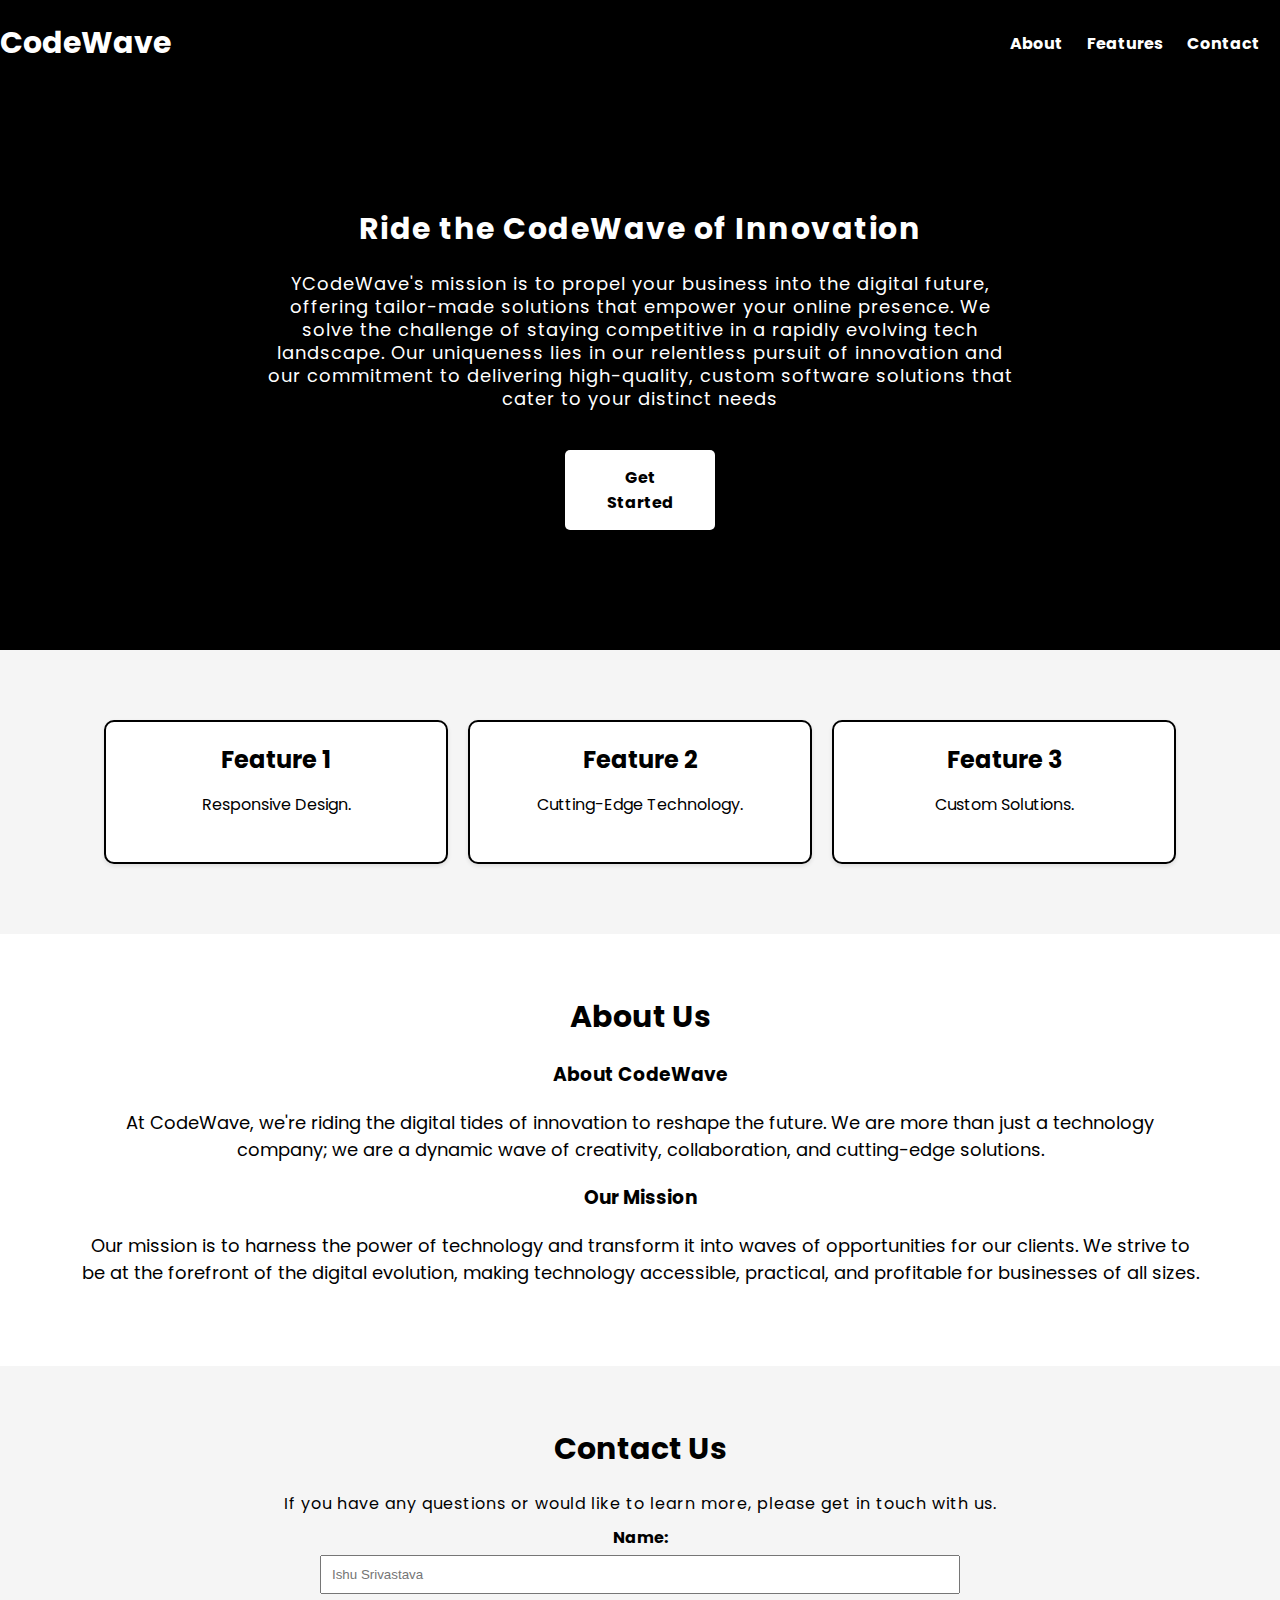
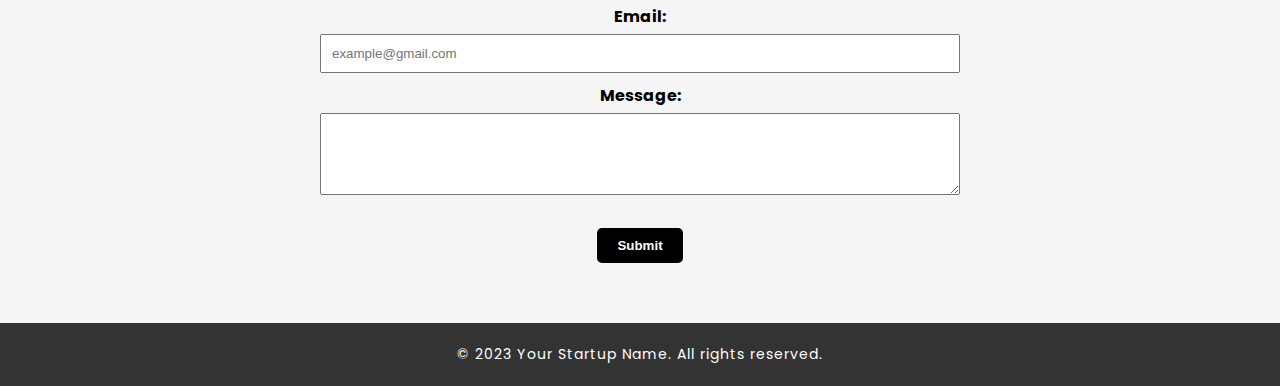
<file: task 1/index.html>
<!DOCTYPE html>
<html lang="en">
<head>
    <meta charset="UTF-8">
    <meta name="viewport" content="width=device-width, initial-scale=1.0">
    <title>CodeWave.in</title>
    <link rel="stylesheet" type="text/css" href="style.css">
</head>
<body>
    <header>
        <nav>
            <div id="container">
                <h1>CodeWave</h1>
                <ul>
                    <li><a href="#about">About</a></li>
                    <li><a href="#features">Features</a></li>
                    <li><a href="#contact">Contact</a></li>
                </ul>
            </div>
        </nav>
    </header>

    <section id="hero">
        <div class="container">
            <h2>Ride the CodeWave of Innovation</h2>
            <p>YCodeWave's mission is to propel your business into the digital future, offering tailor-made solutions that empower your online presence. We solve the challenge of staying competitive in a rapidly evolving tech landscape. Our uniqueness lies in our relentless pursuit of innovation and our commitment to delivering high-quality, custom software solutions that cater to your distinct needs</p>
            <a href="#contact" class="btn">Get Started</a>
        </div>
    </section>

   

    <div id="features" class="features">
        <div class="feature">
            <h3>Feature 1</h3>
            <p>Responsive Design.</p>
        </div>
        <div class="feature">
            <h3>Feature 2</h3>
            <p>Cutting-Edge Technology.</p>
        </div>
        
        <div class="feature">
            <h3>Feature 3</h3>
            <p>Custom Solutions.</p>
        </div>

    </div>

    <section id="about">
        <div class="about1">
            <h2>About Us</h2>
            <h3>About CodeWave</h3>
            <p>At CodeWave, we're riding the digital tides of innovation to reshape the future. We are more than just a technology company; we are a dynamic wave of creativity, collaboration, and cutting-edge solutions.</p>
            <h3>Our Mission</h3>
            <p>Our mission is to harness the power of technology and transform it into waves of opportunities for our clients. We strive to be at the forefront of the digital evolution, making technology accessible, practical, and profitable for businesses of all sizes.</p>

        </div>
    </section>

    <section id="contact">
        <div class="container">
            <h2>Contact Us</h2>
            <p>If you have any questions or would like to learn more, please get in touch with us.</p>
            <form>
                <label for="name">Name:</label>
                <input type="text" id="name" name="name" required placeholder="Ishu Srivastava">

                <label for="email">Email:</label>
                <input type="email" id="email" name="email" required placeholder="example@gmail.com">

                <label for="message">Message:</label>
                <textarea id="message" name="message" rows="4" required></textarea>

                <button class="btn1" type="submit">Submit</button>
            </form>
        </div>
    </section>

    <footer>
        <div class="container">
            <p>&copy; 2023 Your Startup Name. All rights reserved.</p>
        </div>
    </footer>
</body>
</html>
</file>
<file: task 1/style.css>
@import url('https://fonts.googleapis.com/css2?family=Poppins:wght@200;300;400;600&display=swap');
/* Reset some default styles */
body, h1, h2, h3, p, ul, li, form, input, textarea, button {
    margin: 0;
    padding: 0;
    box-sizing: border-box;
}

/* Global styles */
body {
    font-family: 'Poppins', sans-serif;
    background-color: #f5f5f5;
    margin: 0;
}

.container {
    max-width: 100%;
    margin: 0 auto;
    padding: 0;
    
}

.container p{
    width: 59vw;
    margin: 0 auto;
    letter-spacing: 1px;
    line-height: 23px;
}

#container{
    max-width: 100%;
    margin: 0 auto;
    padding: 0;
    display: flex;
    align-items:center ;
    justify-content: space-between;

}

/* Header styles */
header {
    background-color: #000;
    color: #fff;
    padding: 20px 0;
    text-align: center;
    box-shadow: 0 4px 6px rgba(0, 0, 0, 0.1);
}

header h1 {
    font-size: 30px;
    letter-spacing: 0px;
}

/* nav{
    display: flex;
    align-items:center ;
    justify-content: center;
} */

nav ul {
    list-style: none;
}

nav li {
    display: inline;
    margin-right: 20px;
}

nav a {
    text-decoration: none;
    color: #fff;
    font-weight: bold;
    transition: color 0.3s;
    position: relative;
}

nav a::before {
    content: "";
    position: absolute;
    width: 100%;
    height: 2px;
    background-color: #b92121;
    bottom: 0;
    left: 0;
    transform: scaleX(0);
    transform-origin: right;
    transition: transform 0.3s;
}

nav a:hover {
    color: #b92121;
}

nav a:hover::before {
    transform: scaleX(1);
    transform-origin: left;
}

/* Hero section styles */
#hero {
    background-color:#000;
    color: #fff;
    text-align: center;
    padding: 120px 0;
}

#hero h2 {
    font-size: 30px;
    letter-spacing: 1.5px;
    margin-bottom: 20px;
}

#hero p {
    font-size: 18px;
    margin-bottom: 40px;
}

/* Button styles */
.btn {
    width: 7%;
    display:flex;
    margin: 0 auto;
    background-color: #ffff;
    color: #000;
    padding: 15px 30px;
    text-decoration: none;
    border-radius: 5px;
    font-weight: bold;
    transition: background-color 0.3s;

}

.btn:hover {
    background-color: #b92121;
    color: #fff;
}

/* About section styles */
#about {
    background: #fff;
    padding: 60px 0;
    text-align: center;
}

#about h2 {
    font-size: 30px;
    margin-bottom: 20px;
}


#about p {
    font-size: 18px;
    margin-bottom: 20px;
    margin: 20px 40px 20px 40px ;
    padding: 0 40px 0 40px;
}

/* Feature section styles */
/* Feature section styles */
#features {
    background: #f5f5f5;
    padding: 60px 0;
    text-align: center;
    display: flex;
    flex-wrap: wrap;
    justify-content: center;
}

.feature {
    flex: 1;
    margin: 10px;
    text-align: center;
    border: 2px solid #000;
    padding: 20px;
    border-radius: 10px;
    background: #fff;
    box-shadow: 0 2px 4px rgba(0, 0, 0, 0.1);
    transition: transform 0.2s;
    max-width: 300px; 
    height: 100px;
}
.feature:hover {
    transform: scale(1.05);
}

.feature h3 {
    font-size: 24px;
    margin-bottom: 15px;
    text-align: center;
}

.feature p {
    font-size: 16px;
    margin-top: auto;
    display: flex;
    align-items: center;
    justify-content: center;
}



/* Contact section styles */
#contact {
    padding: 60px 0;
    text-align: center;
}

#contact h2 {
    font-size: 30px;
    margin-bottom: 20px;
}

form label {
    display: block;
    margin-top: 10px;
    font-weight: bold;
}

form input[type="text"],
form input[type="email"],
form textarea {
    width: 50%;
    padding: 10px;
    margin-top: 5px;
    /* border: 1px solid #ccc; */
    /* border-radius: 5px; */
}

form .btn1 {
    display: flex;
    margin: 0 auto;
    margin-top: 2vw;
    background-color: #000;
    color: #fff;
    padding: 10px 20px;
    border: none;
    border-radius: 5px;
    font-weight: bold;
    cursor: pointer;
}

form .btn1:hover{
    background-color: #b92121;
    color: #fff;
}
/* Footer styles */
footer {
    background: #333;
    color: #fff;
    text-align: center;
    padding: 20px 0;
    font-size: 14px;
}

/* Responsive design (adjust for smaller screens) */
@media screen and (max-width: 768px) {
    header {
        padding: 10px 0;
    }

    header h1 {
        font-size: 28px;
    }

    .btn {
        padding: 12px 24px;
    }

    .feature {
        margin-top: 20px;
    }
}
</file>
